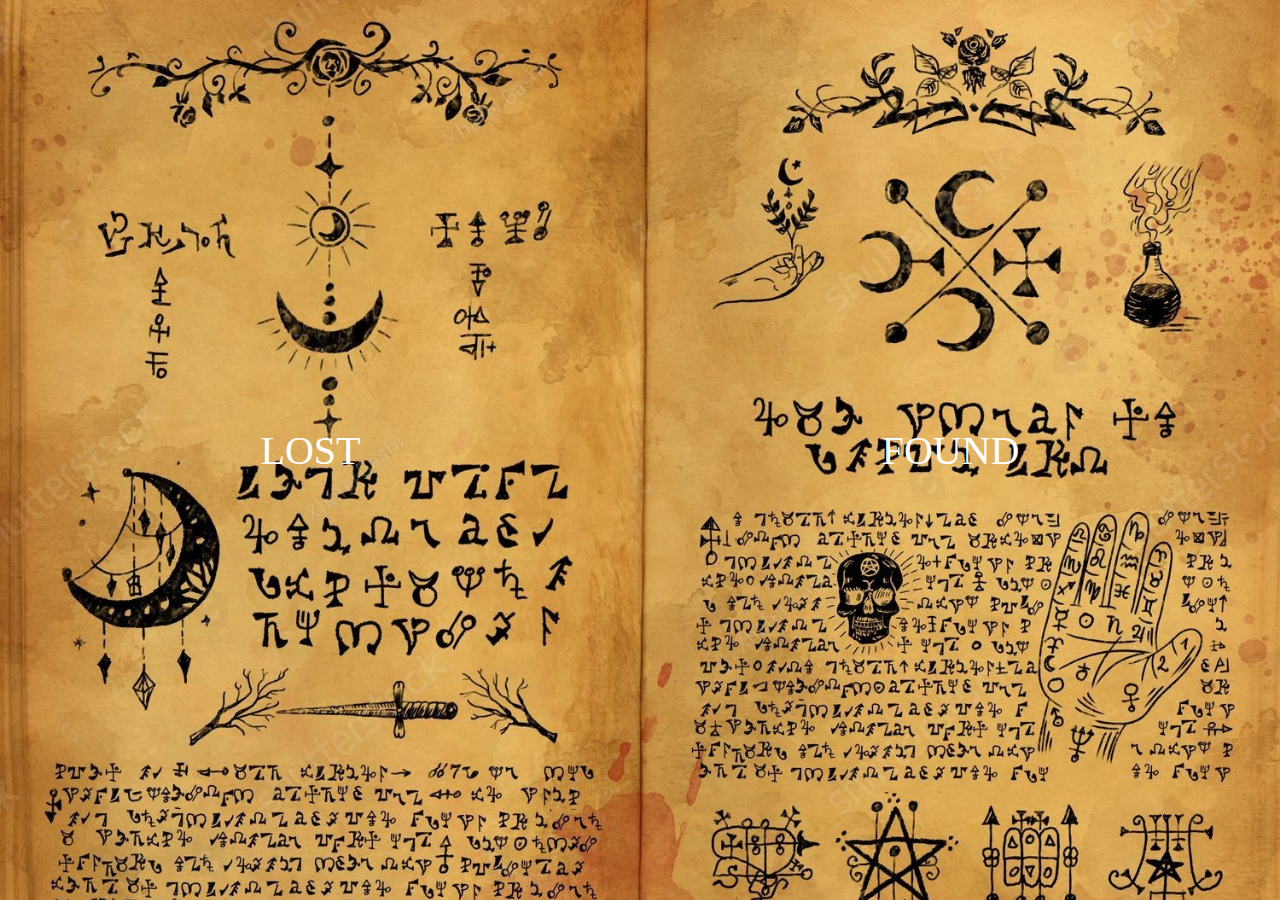
<file: index.html>
<!DOCTYPE html>
<html lang="en">
<head>
    <meta charset="UTF-8">
    <meta name="viewport" content="width=device-width, initial-scale=1.0">
    <title>Document</title>
    <link rel="stylesheet" href="style.css"></link>
</head>
<body>
    <section class="container">
        <div class="lost">
            LOST
        </div>

        <div class="found">
            FOUND
        </div>
    </section>
</body>
</html>
</file>
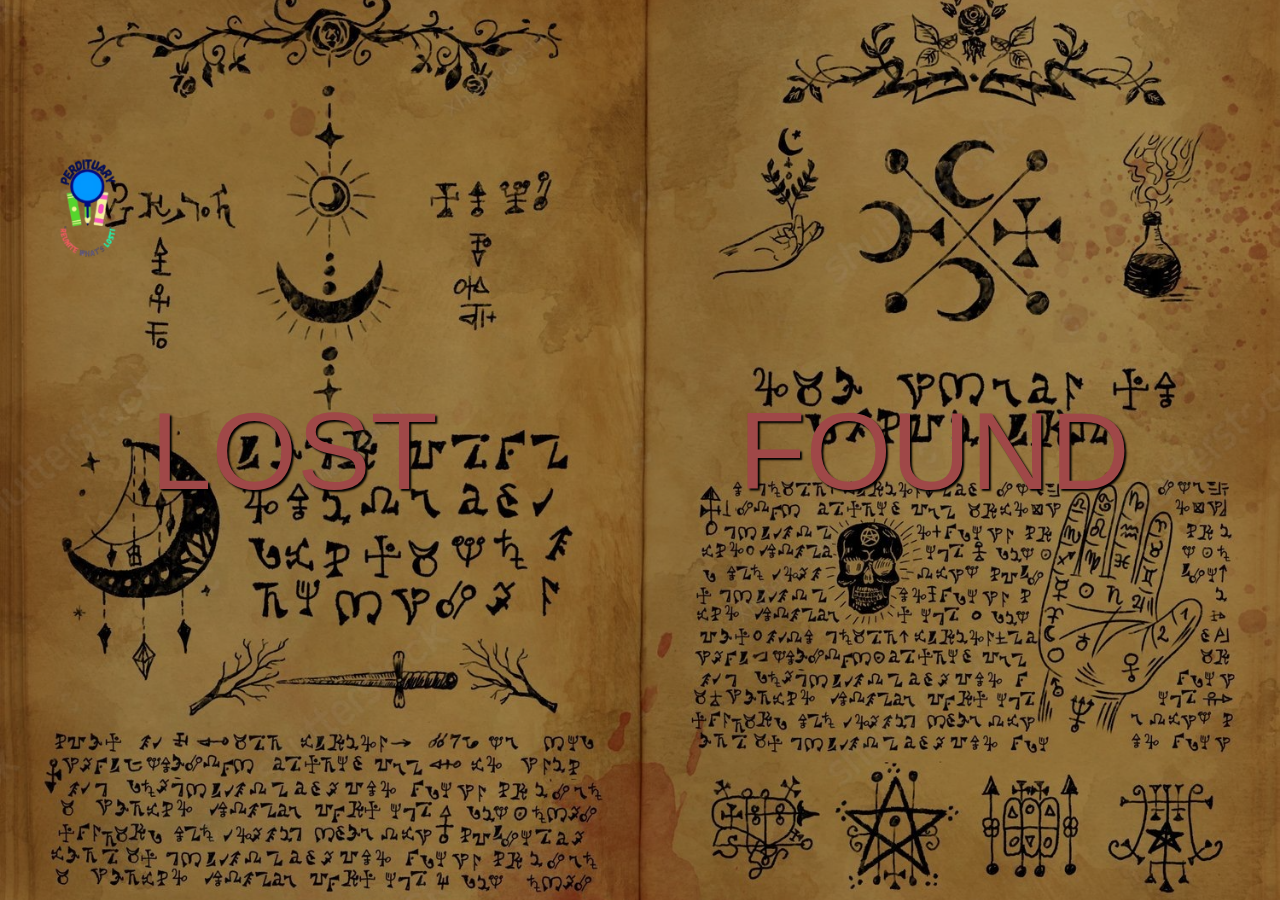
<file: Hero/hero.html>
<!DOCTYPE html>
<html lang="en">
<head>
    <meta charset="UTF-8">
    <meta name="viewport" content="width=device-width, initial-scale=1.0">
    <title>Document</title>
    <link rel="stylesheet" href="hero.css"></link>
    <link href="https://fonts.cdnfonts.com/css/algeria" rel="stylesheet">
    <style>
        @import url('https://fonts.cdnfonts.com/css/algeria');
    </style>

</head>
<body>
    <!-- <div class="kala"></div>
    <div class="logo">
        <img src="WhatsApp_Image_2024-11-09_at_23.46.03_524f81c7-removebg-preview.png" alt="homeLogo">
    </div> -->
    <section class="container">
        
        <div class="lost button">
            LOST
        </div>

        <div class="found button">
            FOUND
        </div>
    </section>
</body>
</html>
</file>
<file: style.css>
*{
    margin: 0;
    padding: 0;
    box-sizing: border-box;
}

body{
    background-image: url(book2.jpg);
    background-size: cover;
}

.container{
    display: flex;
    align-items: center;
    height: 100vh;
    color: #fff;
    font-size: 40px;
    justify-content: space-around;
}
</file>
<file: Hero/hero.css>
*{
    margin: 0;
    padding: 0;
    box-sizing: border-box;
}

body{
    background-image: url(Untitled\ design\ \(3\).png);
    background-size: cover;
    background-position: center;
    overflow: hidden;
    font-family: 'Algeria', sans-serif;                             
}

.container{
    display: flex;
    align-items: center;
    height: 100vh;
    color: #fff;
    justify-content: space-around;
    
}

.button:hover::after, .button:hover::before{
    --angle: 0deg;
    content: "";
    position: absolute;
    background-image: conic-gradient(from var(--angle), transparent, yellow);
    z-index: -1;
    height: 100%;
    width: 100%;
    left: 50%;
    top: 50%;
    transform: translate(-50%, -50%);
    border-radius: 20px;
    padding: 3px;
    animation: 3s spin linear infinite;
    transition: ease 0.5s;
}

.button:hover::before{
    filter: blur(1.5rem);
    opacity: 0.5;
    transition: ease 0.5s;
}

/* .kala{
    width: 100vw;
    height: 100vh;
    background-color: #000;
    opacity: 0.5;
    z-index: 1;
} */

.button{
    font-size: 110px;
    border-radius: 20px;
    padding: 12px 20px;
    cursor: pointer;
    color: #9f4848;
    text-shadow: 2px 2px 2px #000;
    position: relative;
}

.button:hover{
    font-size: 125px;
    transition: ease 0.5s;
    text-decoration: underline;
    background-color: #9f4848;
    color: yellow;
}



@property --angle{
    syntax: '<angle>';
    initial-value: 0deg;
    inherits: false;
}


@keyframes spin{
    from{
        --angle: 0deg;
    }

    to{
        --angle: 360deg;
    }
}
</file>
